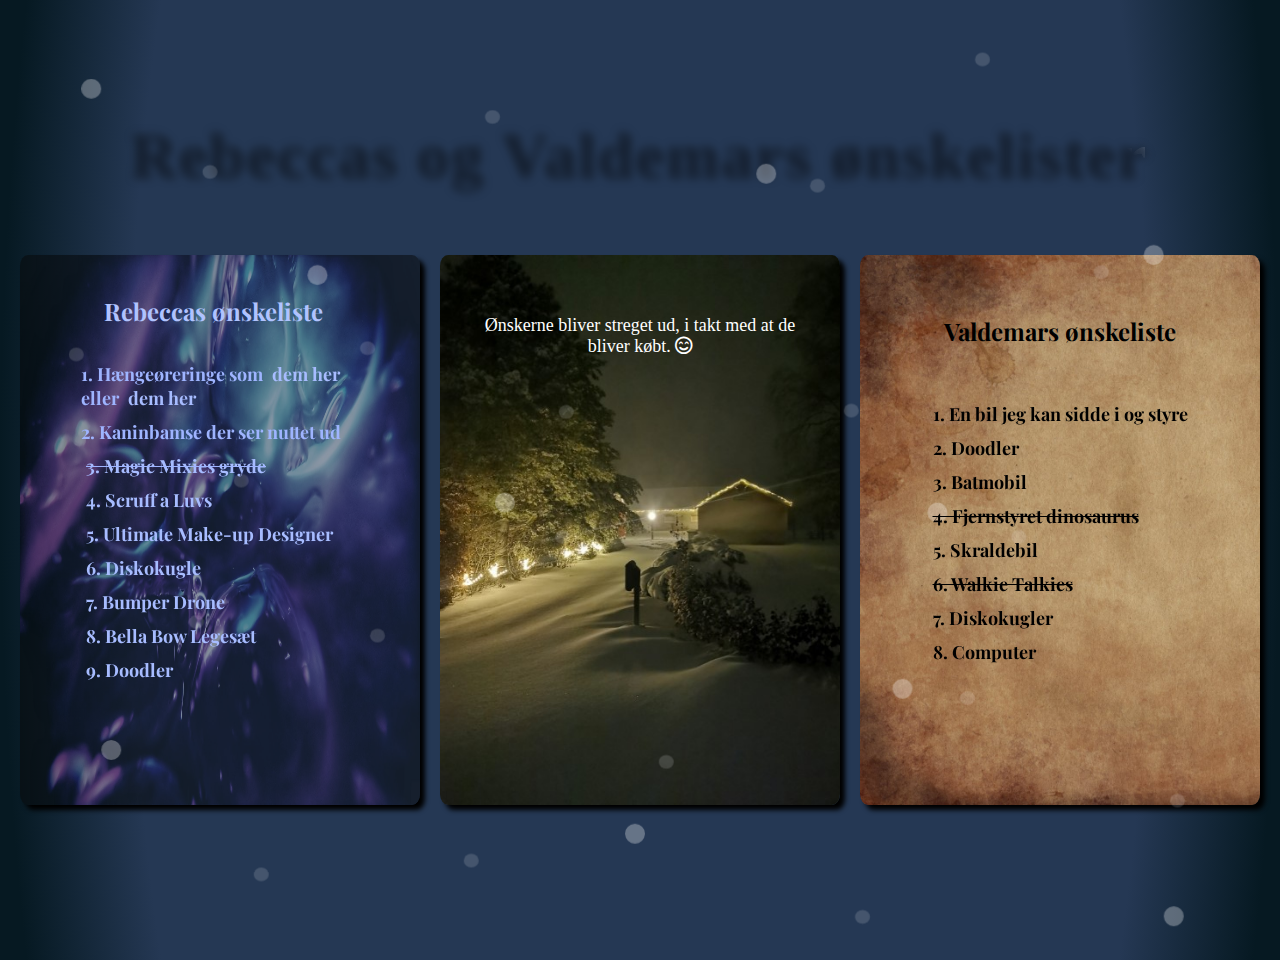
<file: index.html>
<!DOCTYPE html>
<html lang="da">
  <head>
    <meta charset="UTF-8" />
    <meta http-equiv="X-UA-Compatible" content="IE=edge" />
    <meta name="viewport" content="width=device-width, initial-scale=1.0" />
    <title>Ønskelister</title>
    <link rel="stylesheet" href="./scss/main.css" />
  </head>
  <body>
    <div class="hero">
      <div class="hero__content">
        <header class="main-header">
          <h1 contenteditable data-heading="Rebeccas og Valdemars ønskelister">
            Rebeccas og Valdemars ønskelister
          </h1>
        </header>

        <section class="lists">
          <!-- REBECCAS ØNSKESEDDEL -->

          <div class="r-container">
            <img src="./img/pexels-photo-2156881.jpeg" alt="baggrund" />
            <div class="r-text">
              <header>
                <h2>Rebeccas ønskeliste</h2>
              </header>
              <section>
                <ul>
                  <li id="pi0"></li>
                  <li id="pi1">
                    1. Hængeøreringe som
                    <a
                      href="https://glitter.dk/dk/sma-lyserode-og-lilla-creoler-i-aegte-solv"
                      target="_blank"
                      >dem her</a
                    >
                    <br />
                    eller
                    <a
                      href="https://glitter.dk/dk/hjerteformede-oreringe-med-flerfarvede-sten"
                      >dem her</a
                    >
                  </li>
                  <li id="pi2">2. Kaninbamse der ser nuttet ud</li>
                  <li id="pi3">
                    <a
                      href="https://www.br.dk/produkter/my-magic-mixies-magiske-gryde-pink/100575288/"
                      target="_blank"
                      >3. Magic Mixies gryde</a
                    >
                  </li>
                  <li id="pi4">
                    <a
                      href="https://www.br.dk/produkter/scruff-a-luvs-serie-2-families-panda/100540535/"
                      target="_blank"
                      >4. Scruff a Luvs
                    </a>
                  </li>
                  <li id="pi5">
                    <a
                      href="https://www.br.dk/produkter/shimmer-n-sparkle-ultimate-makeup-designer/100487262/"
                      target="_blank"
                      >5. Ultimate Make-up Designer</a
                    >
                  </li>
                  <li id="pi6">
                    <a
                      href="https://www.br.dk/produkter/diskosaet-3-i-1/100538055/"
                      target="_blank"
                      >6. Diskokugle</a
                    >
                  </li>
                  <li id="pi7">
                    <a
                      href="https://www.br.dk/produkter/silverlit-bumper-drone-hd/100392348/"
                      target="_blank"
                      >7. Bumper Drone</a
                    >
                  </li>
                  <li id="pi8">
                    <a
                      href="https://www.br.dk/produkter/kindi-kids-bella-bow-ovn/200052831/"
                      target="_blank"
                      >8. Bella Bow Legesæt</a
                    >
                  </li>

                  <li id="pi9">
                    <a
                      href="https://panduro.com/da-dk/products/born-junior/konstruktion/3doodler/3doodler-start-pen-set-803325?gclid=EAIaIQobChMI162w2urJ9AIVlACLCh2IawPpEAQYASABEgLp7fD_BwE#fo_c=3246&fo_k=95e6b1bf703c0322b57310989b13ea3f&fo_s=gpladk"
                      >9. Doodler</a
                    >
                  </li>
                </ul>
              </section>
              <!-- <form action="./lister.php">
                <label for="tel">Ønske nummer:</label> <br />
                <input id="pritem" />

                <button type="button" onclick="strikeitemarraygirl()">
                  Send
                </button>
              </form> -->
              <p id="demo"></p>
            </div>
          </div>
          <section class="info">
            <p>
              Ønskerne bliver streget ud, i takt med at de bliver købt.
              <i class="far fa-smile-beam"></i>
            </p>
          </section>
          <!-- VALDEMARS ØNSKESEDDEL -->

          <div class="v-container">
            <header>
              <h2>Valdemars ønskeliste</h2>
            </header>

            <section>
              <ul>
                <li id="di0"></li>
                <li id="di1">
                  <a
                    href="https://www.br.dk/produkter/bmw-i8-licens-elbil/100551616/"
                    target="_blank"
                    >1. En bil jeg kan sidde i og styre</a
                  >
                </li>
                <li id="di2">
                  <a
                    href="https://panduro.com/da-dk/products/born-junior/konstruktion/3doodler/3doodler-start-pen-set-803325?gclid=EAIaIQobChMI162w2urJ9AIVlACLCh2IawPpEAQYASABEgLp7fD_BwE#fo_c=3246&fo_k=95e6b1bf703c0322b57310989b13ea3f&fo_s=gpladk"
                    target="_blank"
                    >2. Doodler</a
                  >
                </li>
                <li id="di3">
                  <a
                    href="https://www.br.dk/produkter/batman-batmobil-1-24-metal-m-figur/100579586/"
                    target="_blank"
                    >3. Batmobil</a
                  >
                </li>
                <li id="di4">
                  <a
                    href="https://www.br.dk/produkter/dinosaur-tyrannosaurus-fjernstyret/100560534/"
                    target="_blank"
                    >4. Fjernstyret dinosaurus</a
                  >
                </li>

                <li id="di5">
                  <a
                    href="https://www.br.dk/produkter/bruder-skraldebil/100481169/"
                    target="_blank"
                    >5. Skraldebil</a
                  >
                </li>

                <li id="di6">
                  <a
                    href="https://www.br.dk/produkter/rc-6430tt-walkie-talkie-til-boern/100502045/"
                    target="_blank"
                    >6. Walkie Talkies</a
                  >
                </li>

                <li id="di7">
                  <a
                    href="https://www.br.dk/produkter/diskosaet-3-i-1/100538055/"
                    target="_blank"
                    >7. Diskokugler</a
                  >
                </li>

                <li id="di8">
                  <a
                    href="https://www.br.dk/produkter/laererig-baerbar-computer/100583186/"
                    target="_blank"
                    >8. Computer</a
                  >
                </li>
              </ul>
            </section>

            <!-- <form>
              <label for="tel">Ønske nummer:</label> <br />
              <input id="dritem" />

              <button type="button" onclick="strikeitemarrayboy()">Send</button>
            </form> -->
            <p id="demotwo"></p>
          </div>
        </section>
      </div>

      <div class="snow">
        <svg
          xmlns="http://www.w3.org/2000/svg"
          viewBox="0 0 1024 1536"
          preserveAspectRatio="xMidYMax slice"
        >
          <g fill="#FFF" fill-opacity=".15" transform="translate(55 42)">
            <g id="snow-bottom-layer">
              <ellipse cx="6" cy="1009.5" rx="6" ry="5.5" />
              <ellipse cx="138" cy="1110.5" rx="6" ry="5.5" />
              <ellipse cx="398" cy="1055.5" rx="6" ry="5.5" />
              <ellipse cx="719" cy="1284.5" rx="6" ry="5.5" />
              <ellipse cx="760" cy="1155.5" rx="6" ry="5.5" />
              <ellipse cx="635" cy="1459.5" rx="6" ry="5.5" />
              <ellipse cx="478" cy="1335.5" rx="6" ry="5.5" />
              <ellipse cx="322" cy="1414.5" rx="6" ry="5.5" />
              <ellipse cx="247" cy="1234.5" rx="6" ry="5.5" />
              <ellipse cx="154" cy="1425.5" rx="6" ry="5.5" />
              <ellipse cx="731" cy="773.5" rx="6" ry="5.5" />
              <ellipse cx="599" cy="874.5" rx="6" ry="5.5" />
              <ellipse cx="339" cy="819.5" rx="6" ry="5.5" />
              <ellipse cx="239" cy="1004.5" rx="6" ry="5.5" />
              <ellipse cx="113" cy="863.5" rx="6" ry="5.5" />
              <ellipse cx="102" cy="1223.5" rx="6" ry="5.5" />
              <ellipse cx="395" cy="1155.5" rx="6" ry="5.5" />
              <ellipse cx="826" cy="943.5" rx="6" ry="5.5" />
              <ellipse cx="626" cy="1054.5" rx="6" ry="5.5" />
              <ellipse cx="887" cy="1366.5" rx="6" ry="5.5" />
              <ellipse cx="6" cy="241.5" rx="6" ry="5.5" />
              <ellipse cx="138" cy="342.5" rx="6" ry="5.5" />
              <ellipse cx="398" cy="287.5" rx="6" ry="5.5" />
              <ellipse cx="719" cy="516.5" rx="6" ry="5.5" />
              <ellipse cx="760" cy="387.5" rx="6" ry="5.5" />
              <ellipse cx="635" cy="691.5" rx="6" ry="5.5" />
              <ellipse cx="478" cy="567.5" rx="6" ry="5.5" />
              <ellipse cx="322" cy="646.5" rx="6" ry="5.5" />
              <ellipse cx="247" cy="466.5" rx="6" ry="5.5" />
              <ellipse cx="154" cy="657.5" rx="6" ry="5.5" />
              <ellipse cx="731" cy="5.5" rx="6" ry="5.5" />
              <ellipse cx="599" cy="106.5" rx="6" ry="5.5" />
              <ellipse cx="339" cy="51.5" rx="6" ry="5.5" />
              <ellipse cx="239" cy="236.5" rx="6" ry="5.5" />
              <ellipse cx="113" cy="95.5" rx="6" ry="5.5" />
              <ellipse cx="102" cy="455.5" rx="6" ry="5.5" />
              <ellipse cx="395" cy="387.5" rx="6" ry="5.5" />
              <ellipse cx="826" cy="175.5" rx="6" ry="5.5" />
              <ellipse cx="626" cy="286.5" rx="6" ry="5.5" />
              <ellipse cx="887" cy="598.5" rx="6" ry="5.5" />
            </g>
          </g>
          <g fill="#FFF" fill-opacity=".3" transform="translate(65 63)">
            <g id="snow-top-layer">
              <circle cx="8" cy="776" r="8" />
              <circle cx="189" cy="925" r="8" />
              <circle cx="548" cy="844" r="8" />
              <circle cx="685" cy="1115" r="8" />
              <circle cx="858" cy="909" r="8" />
              <circle
                cx="874"
                cy="1438"
                r="8"
                transform="rotate(180 874 1438)"
              />
              <circle
                cx="657"
                cy="1256"
                r="8"
                transform="rotate(180 657 1256)"
              />
              <circle
                cx="443"
                cy="1372"
                r="8"
                transform="rotate(180 443 1372)"
              />
              <circle
                cx="339"
                cy="1107"
                r="8"
                transform="rotate(180 339 1107)"
              />
              <circle cx="24" cy="1305" r="8" transform="rotate(180 24 1305)" />
              <circle cx="8" cy="8" r="8" />
              <circle cx="189" cy="157" r="8" />
              <circle cx="548" cy="76" r="8" />
              <circle cx="685" cy="347" r="8" />
              <circle cx="858" cy="141" r="8" />
              <circle cx="874" cy="670" r="8" transform="rotate(180 874 670)" />
              <circle cx="657" cy="488" r="8" transform="rotate(180 657 488)" />
              <circle cx="443" cy="604" r="8" transform="rotate(180 443 604)" />
              <circle cx="339" cy="339" r="8" transform="rotate(180 339 339)" />
              <circle cx="24" cy="537" r="8" transform="rotate(180 24 537)" />
            </g>
          </g>
        </svg>
      </div>
    </div>

    <script src="./script/script.js"></script>
  </body>
</html>
</file>
<file: scss/main.css>
@import url("https://fonts.googleapis.com/css2?family=Playfair+Display:ital@1&display=swap");
@import url("https://cdnjs.cloudflare.com/ajax/libs/font-awesome/5.10.2/css/all.min.css");
@import url("https://fonts.googleapis.com/css?family=Corben:700");
* {
  margin: 0;
  padding: 0;
  box-sizing: border-box;
}

body {
  max-width: 1920px;
  margin: auto;
}

.main-header {
  text-align: center;
  position: relative;
}
.main-header h1 {
  width: 100%;
  position: absolute;
  left: 50%;
  background: url(https://s3-us-west-2.amazonaws.com/s.cdpn.io/209981/6963bbf342d87b3a2150bd8f59682b89.jpg);
  -webkit-background-clip: text;
          background-clip: text;
  background-size: contain;
  letter-spacing: 2px;
  color: transparent;
  transform: translate(-50%, -50%);
  font-size: 5vw;
  font-family: "frozen", serif;
  font-weight: 700;
}
.main-header h1::before {
  content: attr(data-heading);
  position: absolute;
  left: 0;
  top: 1px;
  width: 100%;
  background: linear-gradient(45deg, rgba(255, 255, 255, 0) 45%, rgba(255, 255, 255, 0.8) 50%, rgba(255, 255, 255, 0) 55%, rgba(255, 255, 255, 0) 100%);
  -webkit-background-clip: text;
          background-clip: text;
  color: transparent;
  mix-blend-mode: screen;
  -webkit-animation: shine 1s infinite;
          animation: shine 1s infinite;
  background-size: 200%;
  text-shadow: 2px 2px 10px rgba(0, 0, 0, 0.2), -2px 2px 10px rgba(0, 0, 0, 0.2), -2px -2px 10px rgba(0, 0, 0, 0.2);
}

@media screen and (max-width: 800px) {
  .main-header {
    padding: 50px;
  }
  .main-header h1 {
    font-size: 5vw;
  }

  @-webkit-keyframes shine {
    0% {
      background-position: -100%;
    }
    100% {
      background-position: 100%;
    }
  }

  @keyframes shine {
    0% {
      background-position: -100%;
    }
    100% {
      background-position: 100%;
    }
  }
  /* Not needed for demo */
  @font-face {
    font-family: "frozen";
    src: url("https://s3-us-west-2.amazonaws.com/s.cdpn.io/209981/Ice%20kingdom%20-%20Bold%20-%20Por%20Kustren.woff");
  }
}
@media screen and (max-width: 320px) {
  .main-header {
    width: 250px;
    margin: auto;
  }
  .main-header h1 {
    font-size: 8vw;
    position: relative;
    top: 50px;
    left: 50%;
  }
}
.hero {
  max-width: 1920px;
  margin: auto;
  background-image: radial-gradient(50% 176%, #253854 80%, #061922 100%);
  min-height: 60rem;
  position: relative;
  overflow: hidden;
  display: flex;
  justify-content: center;
}
.hero__content {
  align-self: center;
  padding: 2rem 0;
}
@media screen and (max-width: 800px) {
  .hero__content {
    position: relative;
    top: 0px;
  }
}

.snow {
  z-index: 0;
  position: absolute;
  min-width: 100vw;
  min-height: 100vh;
  height: 100%;
  width: 100%;
  top: 0;
  left: 0;
}

.snow .svg {
  position: absolute;
  width: 100%;
  height: 100%;
}

#snow-top-layer {
  will-change: transform;
  transform: translateY(-768px);
  -webkit-animation: fall 22.5s infinite linear;
          animation: fall 22.5s infinite linear;
}

#snow-bottom-layer {
  will-change: transform;
  transform: translateY(-768px);
  -webkit-animation: fall 45s infinite linear;
          animation: fall 45s infinite linear;
}

@-webkit-keyframes fall {
  100% {
    transform: translateY(0);
  }
}

@keyframes fall {
  100% {
    transform: translateY(0);
  }
}
.lists {
  display: grid;
  grid-template-columns: auto auto auto;
  margin-top: 100px;
  gap: 20px;
}

@media screen and (max-width: 800px) {
  .lists {
    display: grid;
    justify-content: center;
    grid-template-columns: auto;
    margin-top: 60px;
    gap: 20px;
  }
}
.r-container {
  position: relative;
  font-family: "Playfair Display", serif;
  margin: auto;
  width: 400px;
  height: 550px;
  box-shadow: 5px 5px 5px;
  border-radius: 2%;
}
.r-container img {
  width: 100%;
  height: 100%;
  opacity: 50%;
  border-radius: 2%;
}
.r-container .r-text {
  position: absolute;
  top: 0;
  right: 70px;
}
.r-container header {
  display: flex;
  justify-content: center;
  margin: 20px;
  padding-top: 20px;
}
.r-container header h2 {
  color: #b0c3ff;
}
.r-container section {
  display: flex;
  justify-content: center;
}
.r-container ul {
  z-index: 1;
}
.r-container ul li {
  color: #9eb4ff;
  font-size: 18px;
  font-weight: bold;
  padding: 5px;
  list-style-type: none;
}
.r-container ul li a {
  padding: 5px;
  text-decoration: none;
  color: #a7bcff;
}
.r-container ul li a:hover {
  background-color: rgba(155, 26, 148, 0.664);
  transition: 500ms;
  border-radius: 10%;
}
.r-container ul #pi3 {
  text-decoration: line-through;
}
.r-container form {
  display: flex;
  justify-content: center;
  padding: 30px 0;
}
.r-container form input {
  z-index: 1;
  width: 50px;
  height: 30px;
  margin: 0 10px;
}
.r-container form label {
  font-size: 20px;
  color: white;
}
.r-container form button {
  z-index: 1;
  padding: 5px;
  margin: 0 5px;
}

@media screen and (max-width: 800px) {
  .r-container {
    margin-left: 80px;
    margin-right: 80px;
  }
}
.info {
  background-image: url(../img/sandvej11.jpg);
  background-repeat: no-repeat;
  background-size: cover;
  margin: auto;
  width: 400px;
  height: 550px;
  box-shadow: 5px 5px 5px;
  border-radius: 2%;
}
.info p {
  color: white;
  text-align: center;
  padding: 60px 30px;
  font-size: 18px;
}
.info p img {
  width: 50%;
}

.v-container {
  font-family: "Playfair Display", serif;
  margin: auto;
  background-image: url(../img/brev-baggrund.jpeg);
  background-repeat: no-repeat;
  background-size: cover;
  width: 400px;
  height: 550px;
  box-shadow: 5px 5px 5px;
  border-radius: 2%;
}
.v-container header {
  display: flex;
  justify-content: center;
  margin: 40px;
  padding-top: 20px;
}
.v-container header h2 {
  color: black;
}
.v-container section {
  display: flex;
  justify-content: center;
}
.v-container ul {
  z-index: 1;
}
.v-container ul li {
  color: black;
  font-size: 18px;
  font-weight: bold;
  padding: 5px;
  list-style-type: none;
}
.v-container ul li a {
  padding: 5px 0;
  text-decoration: none;
  color: black;
}
.v-container ul li a:hover {
  background-color: rgba(228, 175, 61, 0.664);
  transition: 500ms;
}
.v-container ul #di4 {
  text-decoration: line-through;
}
.v-container ul #di6 {
  text-decoration: line-through;
}
.v-container form {
  display: flex;
  justify-content: center;
  padding: 30px 0;
}
.v-container form input {
  z-index: 1;
  width: 50px;
  height: 30px;
  margin: 0 10px;
}
.v-container form label {
  font-size: 20px;
  color: white;
}
.v-container form button {
  z-index: 1;
  padding: 5px;
  margin: 0 5px;
}
@media screen and (max-width: 800px) {
  .v-container .v-container {
    margin-left: 80px;
    margin-right: 80px;
  }
}/*# sourceMappingURL=main.css.map */
</file>
